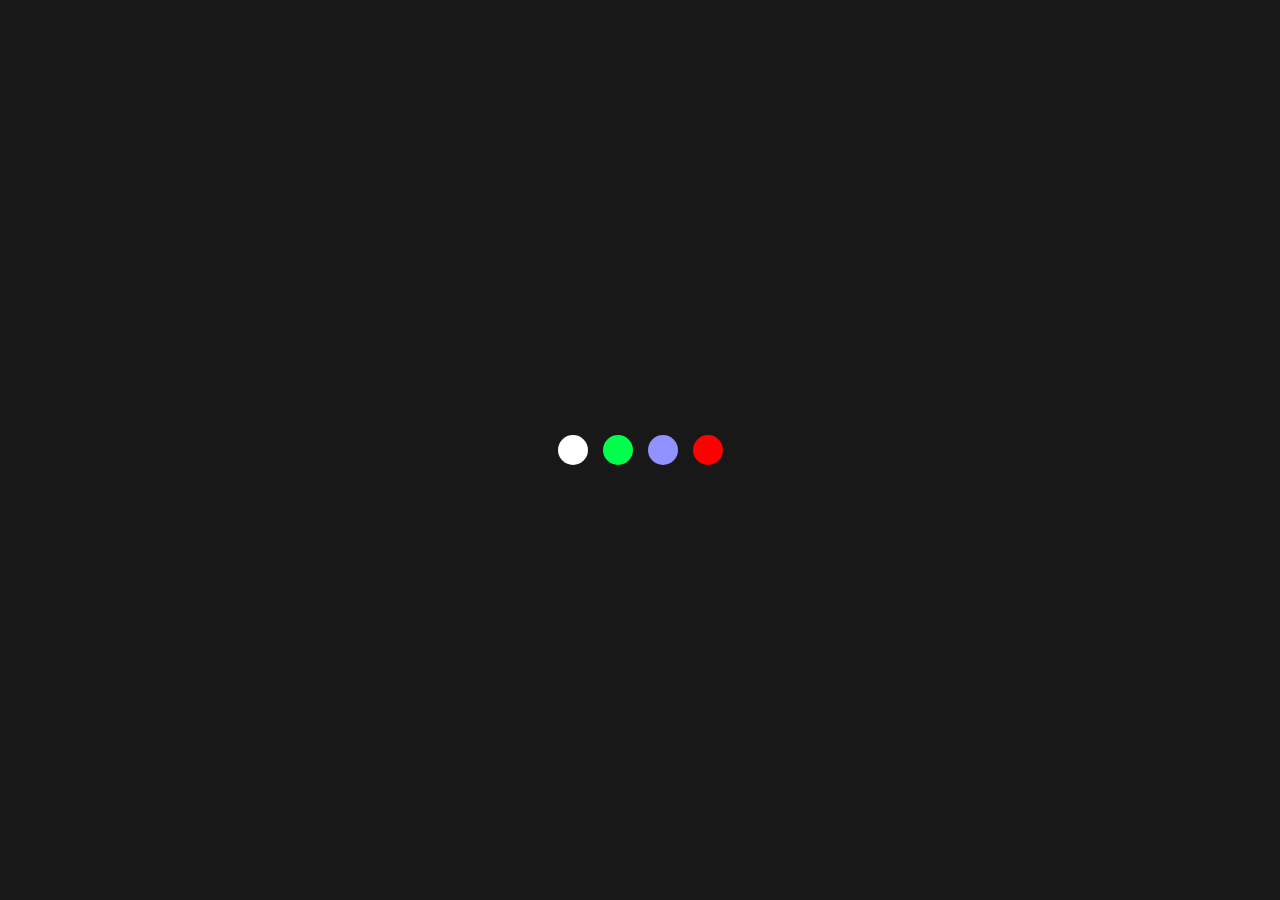
<file: FULL-STACK-WEBDEV/100HTMLCSSJS/02 DYNAMIC-LOADING/index.htm>
<!DOCTYPE html>
<html lang="en">
<head>
  <meta charset="UTF-8">
  <meta http-equiv="X-UA-Compatible" content="IE=edge">
  <meta name="viewport" content="width=device-width, initial-scale=1.0">
  <title>Dynamic Loading animation</title>
  <link rel="stylesheet" href="style.css">
</head>
<body>
  <section class="wrap">
       <div class = "loader">
            <div class="loading one"></div>
            <div class="loading two"></div>
            <div class="loading three"></div>
            <div class="loading four"></div>
       </div>
  </section>
  
</body>
</html>
</file>
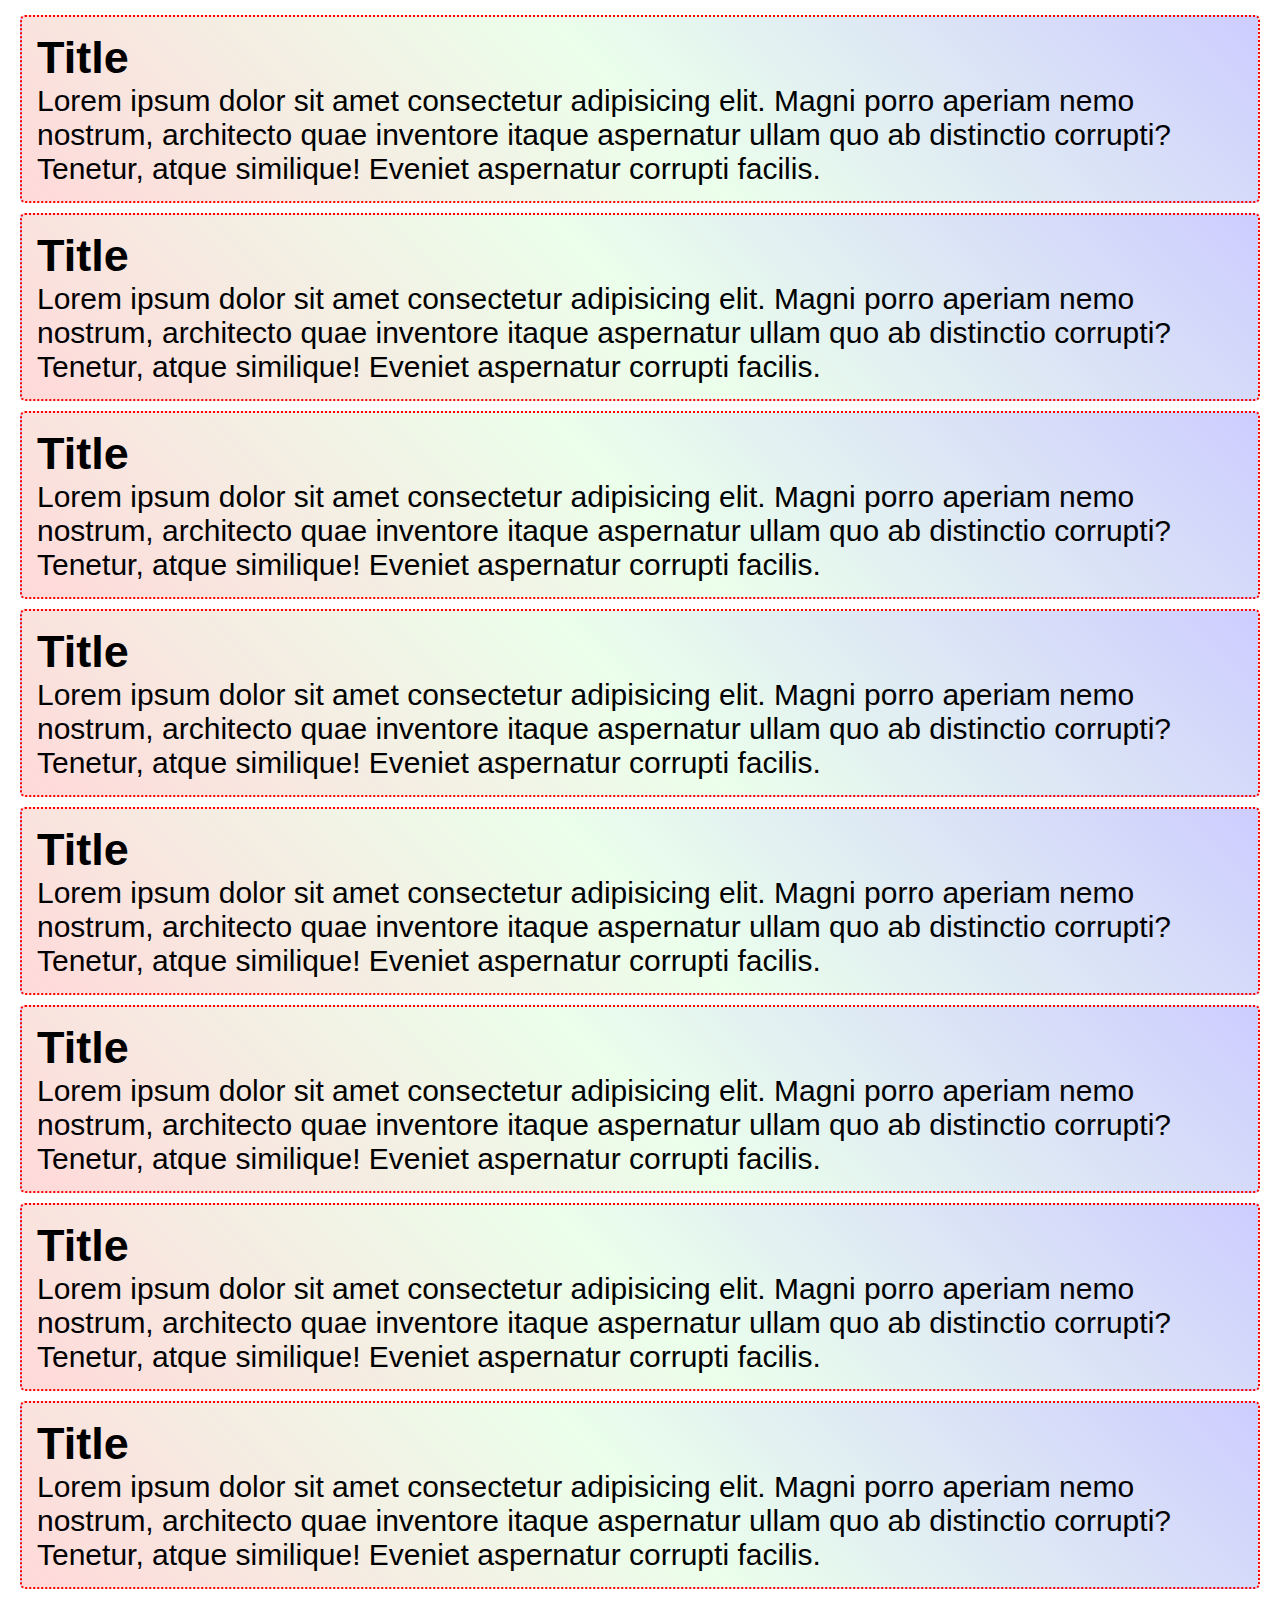
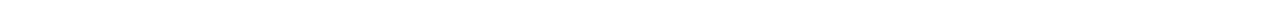
<file: FULL-STACK-WEBDEV/100HTMLCSSJS/03 CUSTOM-SCROOLBAR/index.htm>
<!DOCTYPE html>
<html lang="en">
<head>
    <meta charset="UTF-8">
    <meta name="viewport" content="width=device-width, initial-scale=1.0">
    <title>Custom Scrool</title>
    <link rel="stylesheet" href="style.css">
</head>
<body>
    <section class="containter">
        <div class="card">
            <h2 class="card-title">Title
            </h2>
            <p>Lorem ipsum dolor sit amet consectetur adipisicing elit. Magni porro aperiam nemo nostrum, architecto quae inventore itaque aspernatur ullam quo ab distinctio corrupti? Tenetur, atque similique! Eveniet aspernatur corrupti facilis.</p>
        </div>
        <div class="card">
            <h2 class="card-title">Title </h2>
            <p>Lorem ipsum dolor sit amet consectetur adipisicing elit. Magni porro aperiam nemo nostrum, architecto quae inventore itaque aspernatur ullam quo ab distinctio corrupti? Tenetur, atque similique! Eveniet aspernatur corrupti facilis.</p>
        </div>
        <div class="card">
            <h2 class="card-title">Title </h2>
            <p>Lorem ipsum dolor sit amet consectetur adipisicing elit. Magni porro aperiam nemo nostrum, architecto quae inventore itaque aspernatur ullam quo ab distinctio corrupti? Tenetur, atque similique! Eveniet aspernatur corrupti facilis.</p>
        </div>
        <div class="card">
            <h2 class="card-title">Title </h2>
            <p>Lorem ipsum dolor sit amet consectetur adipisicing elit. Magni porro aperiam nemo nostrum, architecto quae inventore itaque aspernatur ullam quo ab distinctio corrupti? Tenetur, atque similique! Eveniet aspernatur corrupti facilis.</p>
        </div>
        <div class="card">
            <h2 class="card-title">Title </h2>
            <p>Lorem ipsum dolor sit amet consectetur adipisicing elit. Magni porro aperiam nemo nostrum, architecto quae inventore itaque aspernatur ullam quo ab distinctio corrupti? Tenetur, atque similique! Eveniet aspernatur corrupti facilis.</p>
        </div>
        <div class="card">
            <h2 class="card-title">Title </h2>
            <p>Lorem ipsum dolor sit amet consectetur adipisicing elit. Magni porro aperiam nemo nostrum, architecto quae inventore itaque aspernatur ullam quo ab distinctio corrupti? Tenetur, atque similique! Eveniet aspernatur corrupti facilis.</p>
        </div>
        <div class="card">
            <h2 class="card-title">Title </h2>
            <p>Lorem ipsum dolor sit amet consectetur adipisicing elit. Magni porro aperiam nemo nostrum, architecto quae inventore itaque aspernatur ullam quo ab distinctio corrupti? Tenetur, atque similique! Eveniet aspernatur corrupti facilis.</p>
        </div>
        <div class="card">
            <h2 class="card-title">Title </h2>
            <p>Lorem ipsum dolor sit amet consectetur adipisicing elit. Magni porro aperiam nemo nostrum, architecto quae inventore itaque aspernatur ullam quo ab distinctio corrupti? Tenetur, atque similique! Eveniet aspernatur corrupti facilis.</p>
        </div>
    </section>

    
</body>
</html>
</file>
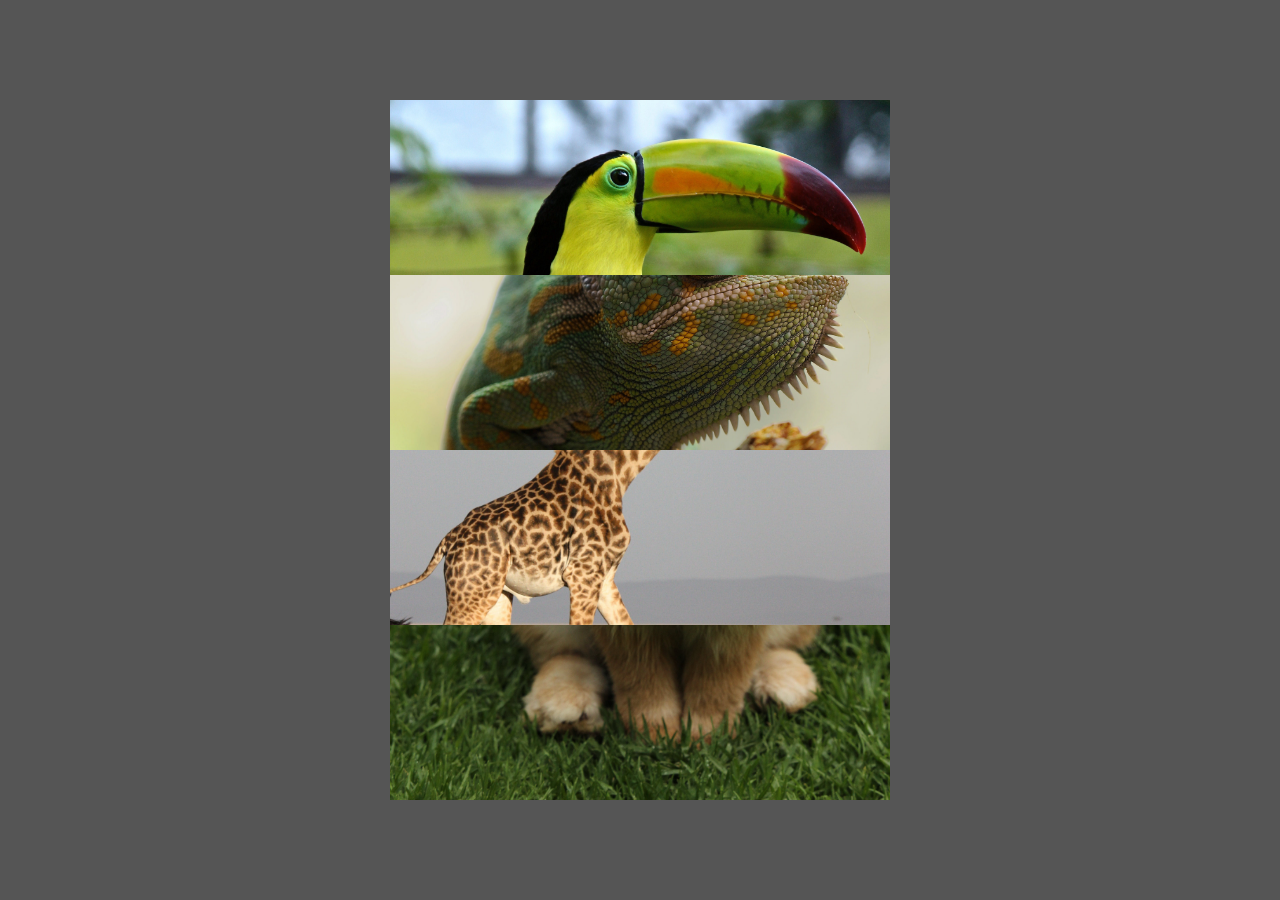
<file: FULL-STACK-WEBDEV/100HTMLCSSJS/04 IMAGE-HOVER-EFFECT/index.html>
<!DOCTYPE html>
<html lang="en">
<head>
    <meta charset="UTF-8">
    <meta name="viewport" content="width=device-width, initial-scale=1.0">
    <title>Mastering Image hover</title>
    <link rel="stylesheet" href="style.css">
</head>
<body>
     <section class="container">
        <div class="clip clip1"></div>
        <div class="clip clip2"></div>
        <div class="clip clip3"></div>
        <div class="clip clip4"></div>
     </section>
</body>
</html>
</file>
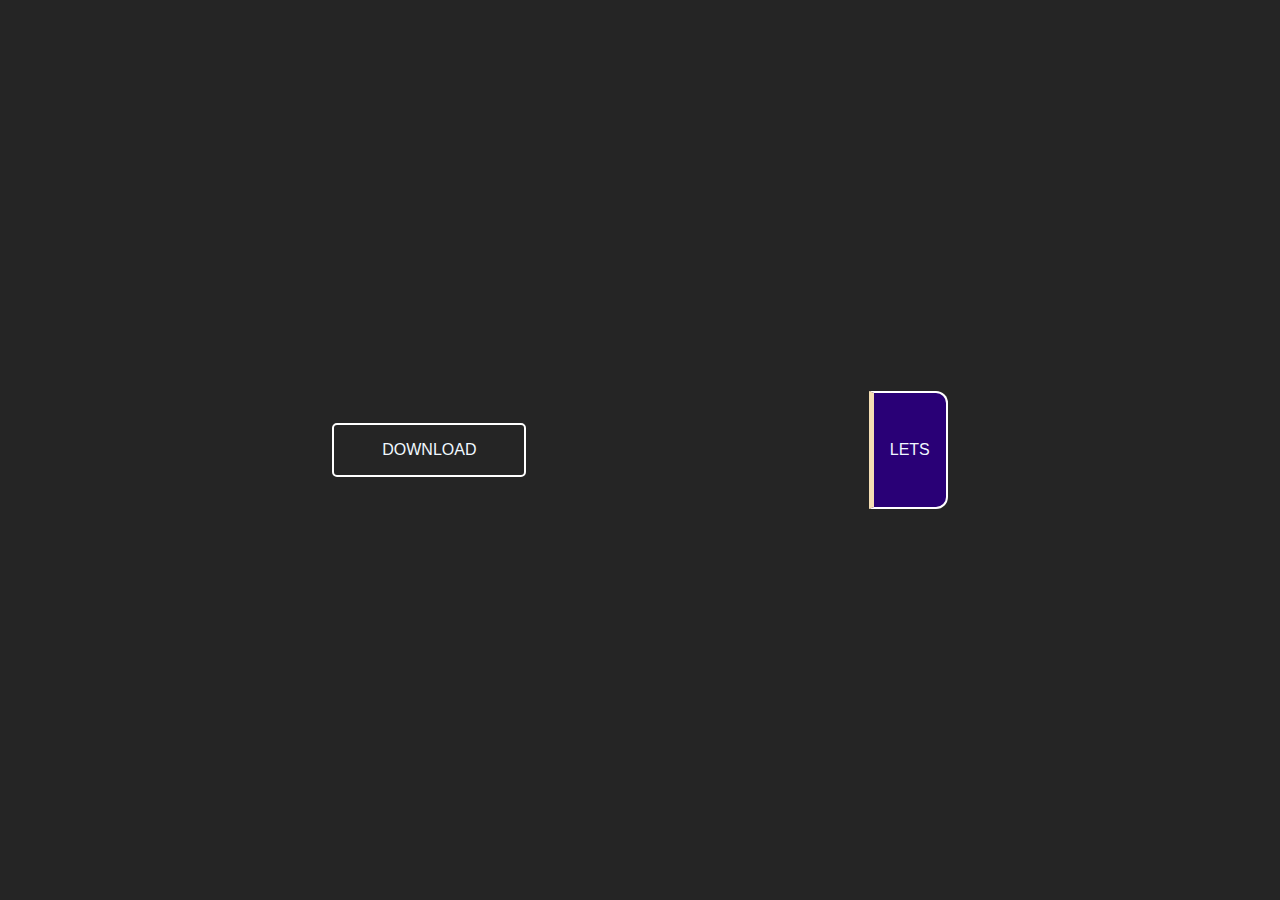
<file: FULL-STACK-WEBDEV/100HTMLCSSJS/05 HOVER-BTN/index.htm>
<!DOCTYPE html>
<html lang="en">
<head>
    <meta charset="UTF-8">
    <meta name="viewport" content="width=device-width, initial-scale=1.0">
    <title>Five Hover effect</title>
    <link rel="stylesheet" href="style.css">
</head>
<body>
   <section class="container">
       <a class="btn1" href="">DOWNLOAD</a>
       <a class="btn2" href="">LETS</a>

   </section>

    
</body>
</html>
</file>
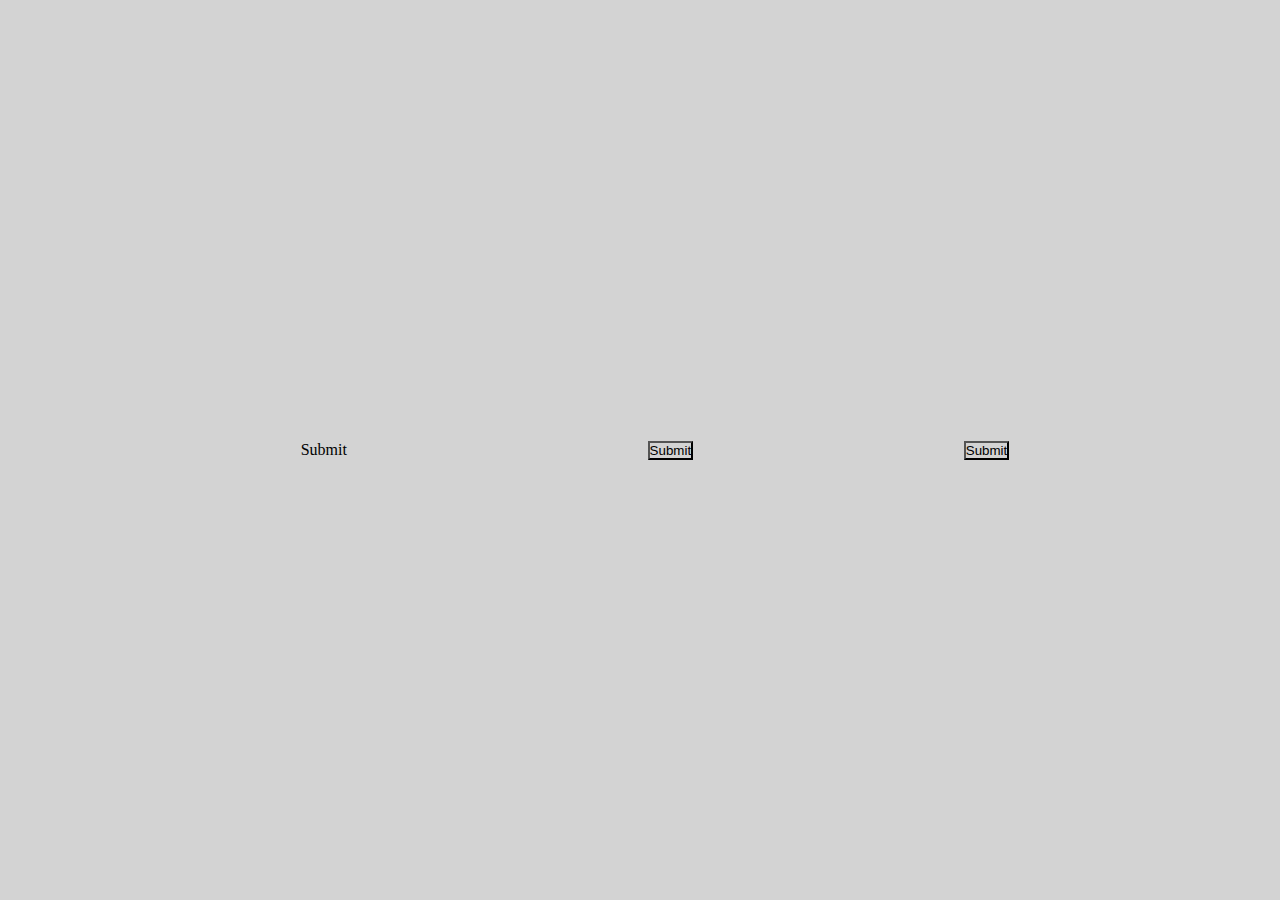
<file: FULL-STACK-WEBDEV/100HTMLCSSJS/06 CREATIVE BUTTONS /index.html>
<!DOCTYPE html>
<html>

<head>
  <meta charset="UTF-8">
  <meta name="viewport" content="width=device-width, initial-scale=1">
  <title>Creative Buttons</title>
  <link rel="stylesheet" href="style.css">
</head>

<body>
  <div class="parent">
    
  
  <button class="btnOne">Submit</button>
  <button class="btnTwo">Submit</button>
  <button class="btnThree">Submit</button>
  </div>

</body>

</html>
</file>
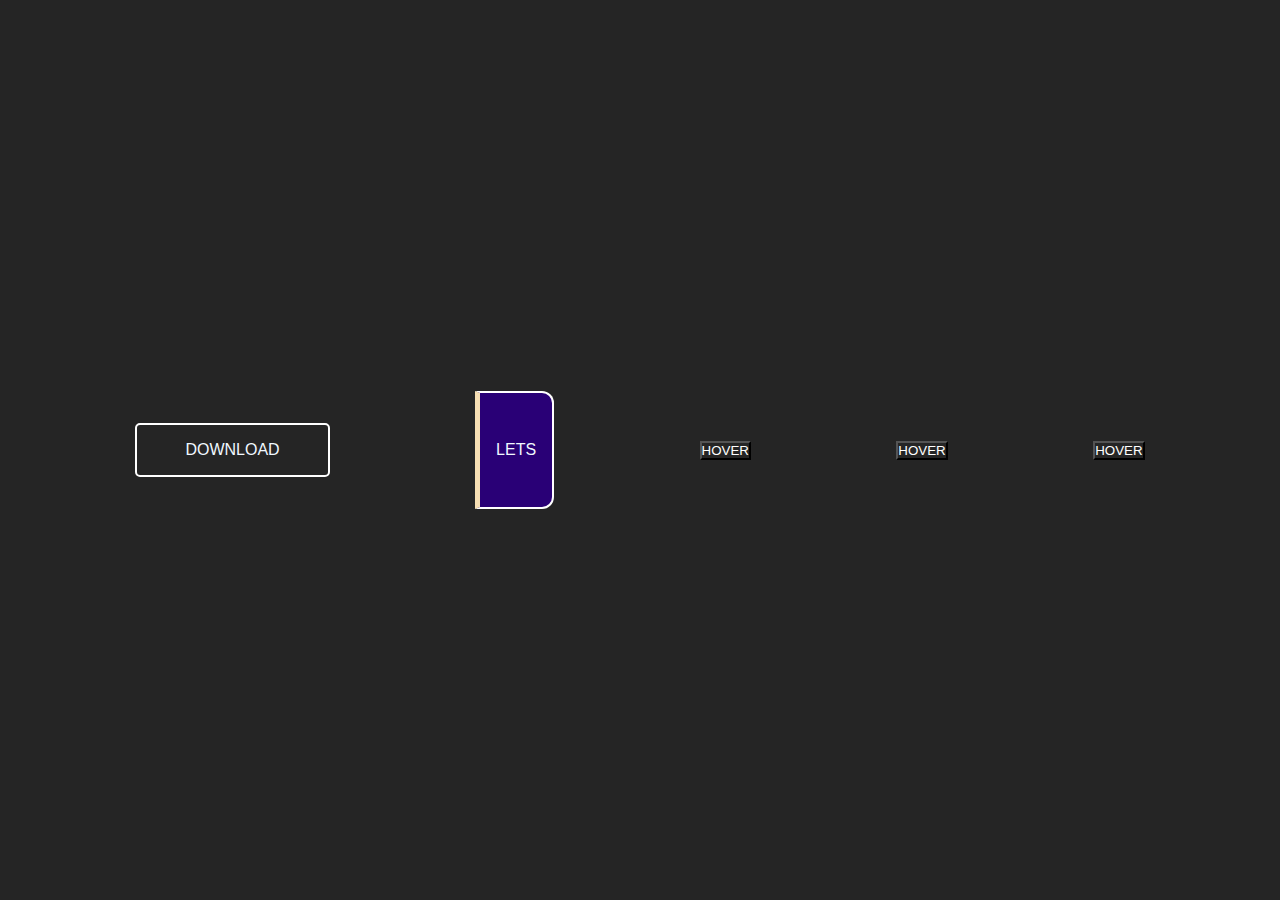
<file: YT FULL STACK/100HTMLCSSJS/05 HOVER-BTN/index.htm>
<!DOCTYPE html>
<html lang="en">
<head>
    <meta charset="UTF-8">
    <meta name="viewport" content="width=device-width, initial-scale=1.0">
    <title>Five Hover effect</title>
    <link rel="stylesheet" href="style.css">
</head>
<body>
   <section class="container">
       <a class="btn1" href="">DOWNLOAD</a>
       <a class="btn2" href="">LETS</a>
   
       <button class="btn btn3">HOVER</button>
       <button class="btn btn4">HOVER</button>
       <button class="btn btn5">HOVER</button>

   </section>

    
</body>
</html>
</file>
<file: FULL-STACK-WEBDEV/100HTMLCSSJS/02 DYNAMIC-LOADING/style.css>
*{
  padding: 0;
  margin: 0;
  box-sizing: border-box;
}

.wrap {
  display: flex;
  justify-content: center;
  align-items: center;
  min-height: 100vh;
  background-color: rgb(24, 24, 24);
}

.loader {
  display: flex;
  justify-content: space-evenly;
  align-items: center;
  gap: 15px;
}

.loading {
  width: 30px;
  height: 30px; 
  border-radius: 50%;
  position: relative;
  background-color: rgb(255, 255, 255);
  animation: animate 0.9s ease infinite;
}
/* .loading .one{ 
    animation-delay: 0.3s;
    background-color: blanchedalmond;
} */
.loading.two{
    animation-delay: 0.3s;
    background-color: rgb(0, 255, 76);
 
}
.loading.three{
    animation-delay: 0.4s;
    background-color: rgb(145, 145, 255);
    
}
.loading.four{
    animation-delay: 0.5s;
    background-color: red;

}

@keyframes animate {
  0% {
    width: 30px;
    height: 30px;
  }
  50%{
    width: 25px;
    height: 25px;
  }
  100% {
        width: 20px;
        height: 20px;
  }
}
</file>
<file: FULL-STACK-WEBDEV/100HTMLCSSJS/03 CUSTOM-SCROOLBAR/style.css>
*{
    margin: 0;
    padding: 0;
    box-sizing: border-box;
    font-family: 'Lucida Sans', 'Lucida Sans Regular', 'Lucida Grande', 'Lucida Sans Unicode', Geneva, Verdana, sans-serif;
}

.containter{
    max-width: 100%;
    display: flex;
    flex-direction: column;
    gap: 10px;
    margin: 5px 10px;
    padding: 10px 10px;
    flex-wrap: wrap;
}

.card{
    border: 2px dotted red;
    font-size: 30px;
    padding: 15px;
    border-radius: 5px;
    background-image:linear-gradient(45deg,rgb(255, 217, 217), rgb(235, 255, 235), rgb(205, 205, 255));
}

/* Scroll Bar */

::-webkit-scrollbar {
    width: 15px;
    transition: 0.5s;
  }
/* Track */
::-webkit-scrollbar-track {
    background: #dfcfe2;
 
  }
  
  /* Handle */
  ::-webkit-scrollbar-thumb {
    background: #00fff7;
    border: 0.5px solid black;
    border-radius: 10px;
    padding: 10px;
  }
  
  /* Handle on hover */
  ::-webkit-scrollbar-thumb:hover {
    background: #1500ff;
    border: 0.5px solid rgb(255, 0, 0);
  }
</file>
<file: FULL-STACK-WEBDEV/100HTMLCSSJS/04 IMAGE-HOVER-EFFECT/style.css>
body{
    padding: 0;
    margin: 0;
    box-sizing: border-box;
    background: #555;
    height: 100vh;
    display: flex;
    align-items: center;
    justify-content:center;
}

.container{
    position: relative;
    width:500px;
    min-height: 700px;
}

.clip{
    width: 100%;
    height: 100%;
    position: absolute;
    top: 0;
    left: 0;
    background-color: rgb(139, 183, 222);
    transition: all 0.5s
}

.clip1{
    background: url(assets/img1.jpg) center;
    background-size: cover;
    clip-path: polygon(100% 0, 100% 25%, 0 25%, 0 0);
}

.clip2{
    background: url(assets/img2.jpg) center ;
    background-size: cover;
    clip-path: polygon(100% 25%, 100% 50%, 0 50%, 0 25%);
}
.clip3{
    background: url(assets/img3.jpg) center ;
    background-size: cover;
    clip-path: polygon(100% 50%, 100% 75%, 0 75%, 0 50%);
}
.clip4{
    background: url(assets/img4.jpg) center ;
    background-size: cover;
    clip-path: polygon(100% 75%, 100% 100%, 0 100%, 0 75%);
}

.container .clip:hover{
    clip-path: polygon(0 0, 100% 0%, 100% 100%, 0% 100%);
    z-index: 1;
}
.container:hover .clip{
    clip-path: polygon(0 0, 100% 0%, 100% 100%, 0% 100%);
   
}
</file>
<file: FULL-STACK-WEBDEV/100HTMLCSSJS/05 HOVER-BTN/style.css>
*{
    padding: 0;
    margin: 0;
    box-sizing: border-box;
    background-color: rgb(37, 37, 37);
    color: rgb(255, 255, 255);
    font-family: sans-serif;
}

.container{
    width: 100%;
    height: 100vh;
    display: flex;
    justify-content: space-evenly;
    align-items: center;
    gap: 20px;
    padding: 10px;
    transition: all 1s; 
}
/* First Button Css */
.btn1{  
    text-decoration: none;
    position: relative;
    overflow: hidden;
    padding: 1rem 3rem;
    border: 2px solid rgb(255, 255, 255);
    color: aliceblue;
    transition: all 0.5s; 
    border-radius: 5px;
}

.btn1::before{
    content: "DOWNLOAD";
    font-weight: bold;
    position: absolute;
    top: 0;
    left: 0;
    width: 100%;
    height: 100%;
    transform: translateY(-100%);
    background: greenyellow;
    color: black;
    /* Center */
    display: flex;
    justify-content: center;
    align-items: center;
    transition: all 0.5s; 
    
}

.btn1:hover::before{
    transform: translateY(0%);
}

/* btn2 Css */

.btn2{
     text-decoration: none;
     padding: 3rem 1rem;
     border: 2px solid white;
     border-left: 5px solid wheat;
     border-radius: 0px 12px 12px 0px ;
     color: aliceblue;
     background-color: rgb(41, 0, 118);
     position: relative;
     /* overflow: hidden; */
}

.btn2::before{
    position: absolute;
    top: 0;
    left: 0;
    content: "READ";
    width: 100%;
    height: 100%;
    transform: translateX(-100%);
    background-color: antiquewhite;
    color: rgb(102, 0, 255);
    border-radius: 0px 10px 10px 0px ;
    /* Center */
    display: flex;
    justify-content: center;
    align-items: center;
    transition: all 0.7s; 
    /* Transform */
    transform:rotateY(270deg);
    transform-origin: left;
}
.btn2::after{
    position: absolute;
    top: 0;
    left: 0;
    content: "BOOK";
    font-weight: bold;
    width: 100%;
    height: 100%;
    transform: translateX(-100%);
    background-color: rgb(0, 69, 17);
    color: rgb(255, 255, 255);
    border-radius: 0px 10px 10px 0px ;
    /* Center */
    display: flex;
    justify-content: center;
    align-items: center;
    transition: all 0.7s; 
    /* Transform */
    transform:rotateY(270deg);
    transform-origin: left;
    transition-delay: 0.6s;
}

.btn2:hover::before{
    transform:rotateY(0deg);
}
.btn2:hover::after{
    transform:rotateY(0deg);
}
</file>
<file: FULL-STACK-WEBDEV/100HTMLCSSJS/06 CREATIVE BUTTONS /style.css>
*{
  box-sizing: border-box;
  padding: 0;
  margin: 0;
  background-color: lightgray;
}

.parent{
  display: flex;
  justify-content: space-evenly;
  align-items: center;
  height: 100vh;
}

.btnOne{
  all: unset;
  padding: 10px 30px;
  
  
}

.btnTwo{
  
}

.btnThree{
  
  
}
</file>
<file: YT FULL STACK/100HTMLCSSJS/05 HOVER-BTN/style.css>
*{
    padding: 0;
    margin: 0;
    box-sizing: border-box;
    background-color: rgb(37, 37, 37);
    color: rgb(255, 255, 255);
    font-family: sans-serif;
}

.container{
    width: 100%;
    height: 100vh;
    display: flex;
    justify-content: space-evenly;
    align-items: center;
    gap: 20px;
    padding: 10px;
    transition: all 1s; 
}
/* First Button Css */
.btn1{  
    text-decoration: none;
    position: relative;
    overflow: hidden;
    padding: 1rem 3rem;
    border: 2px solid rgb(255, 255, 255);
    color: aliceblue;
    transition: all 0.5s; 
    border-radius: 5px;
}

.btn1::before{
    content: "DOWNLOAD";
    font-weight: bold;
    position: absolute;
    top: 0;
    left: 0;
    width: 100%;
    height: 100%;
    transform: translateY(-100%);
    background: greenyellow;
    color: black;
    /* Center */
    display: flex;
    justify-content: center;
    align-items: center;
    transition: all 0.5s; 
    
}

.btn1:hover::before{
    transform: translateY(0%);
}

/* btn2 Css */

.btn2{
     text-decoration: none;
     padding: 3rem 1rem;
     border: 2px solid white;
     border-left: 5px solid wheat;
     border-radius: 0px 12px 12px 0px ;
     color: aliceblue;
     background-color: rgb(41, 0, 118);
     position: relative;
     /* overflow: hidden; */
}

.btn2::before{
    position: absolute;
    top: 0;
    left: 0;
    content: "READ";
    width: 100%;
    height: 100%;
    transform: translateX(-100%);
    background-color: antiquewhite;
    color: rgb(102, 0, 255);
    border-radius: 0px 10px 10px 0px ;
    /* Center */
    display: flex;
    justify-content: center;
    align-items: center;
    transition: all 0.7s; 
    /* Transform */
    transform:rotateY(270deg);
    transform-origin: left;
}
.btn2::after{
    position: absolute;
    top: 0;
    left: 0;
    content: "BOOK";
    font-weight: bold;
    width: 100%;
    height: 100%;
    transform: translateX(-100%);
    background-color: rgb(0, 69, 17);
    color: rgb(255, 255, 255);
    border-radius: 0px 10px 10px 0px ;
    /* Center */
    display: flex;
    justify-content: center;
    align-items: center;
    transition: all 0.7s; 
    /* Transform */
    transform:rotateY(270deg);
    transform-origin: left;
    transition-delay: 0.6s;
}

.btn2:hover::before{
    transform:rotateY(0deg);
}
.btn2:hover::after{
    transform:rotateY(0deg);
}
</file>
